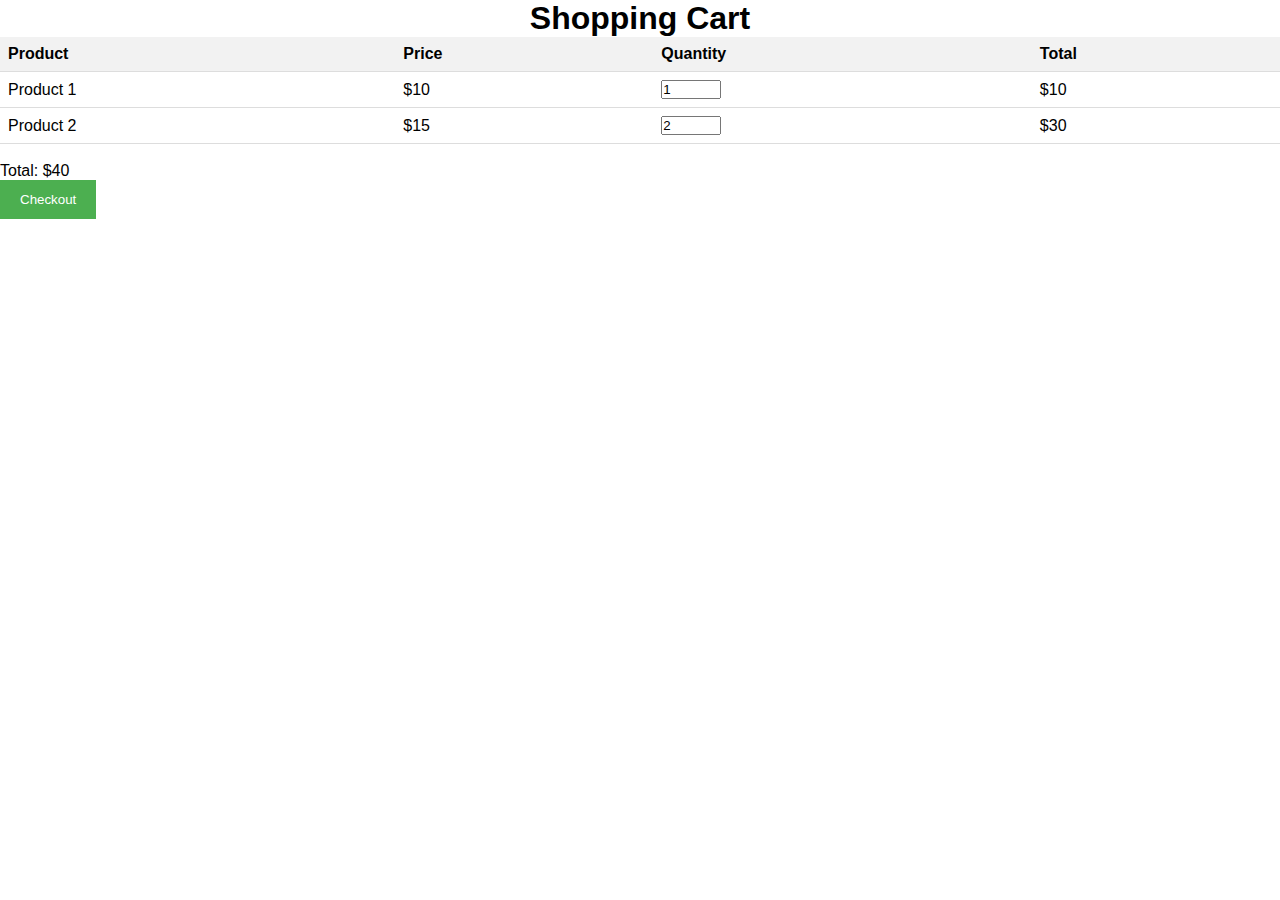
<file: cart.html>
<!DOCTYPE html>
<html lang="en">
<head>
    <meta charset="UTF-8">
    <meta name="viewport" content="width=device-width, initial-scale=1.0">
    <title>Cart</title>
    <link rel="stylesheet" href="./css/cart.css">
</head>

<body>

        <h1>Shopping Cart</h1>
        
        <table>
          <tr>
            <th>Product</th>
            <th>Price</th>
            <th>Quantity</th>
            <th>Total</th>
          </tr>
          <tr>
            <td>Product 1</td>
            <td>$10</td>  
            <td>
              <input type="number" value="1">
            </td>
            <td>$10</td>
          </tr>
          <tr>
            <td>Product 2</td>
            <td>$15</td>
            <td>
              <input type="number" value="2">
            </td>
            <td>$30</td>  
          </tr>
        </table>
        
        <br>
        
        <div>
          Total: $40
        </div>
        
        <button>Checkout</button>
      
      </body>
      
</html>
</file>
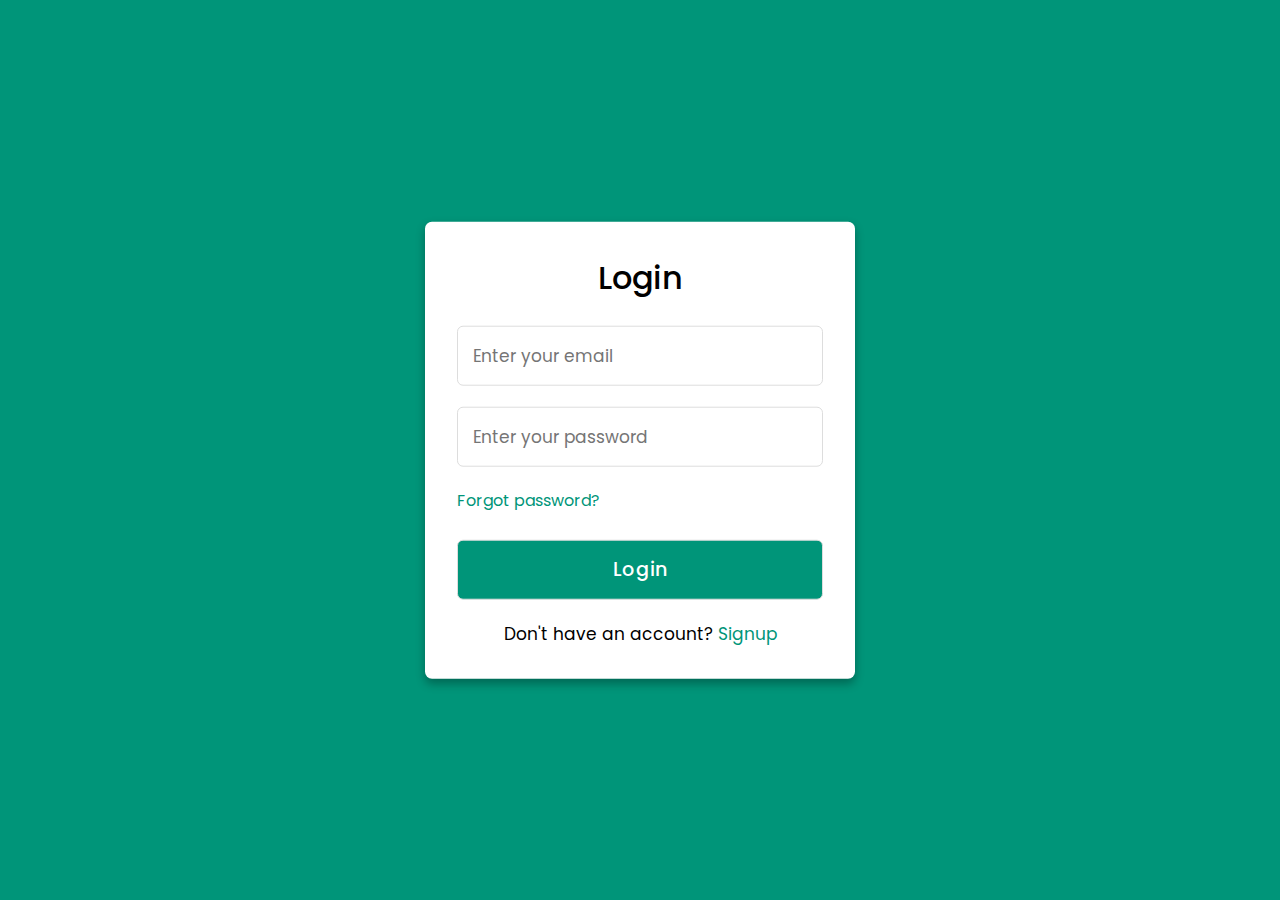
<file: loginregister.html>
<!DOCTYPE html>
<!-- Coding By CodingNepal - codingnepalweb.com -->
<html lang="en">
<head>
  <meta charset="UTF-8">
  <meta name="viewport" content="width=device-width, initial-scale=1.0">
  <meta http-equiv="X-UA-Compatible" content="ie=edge">
  <title>Login & Registration Form</title>
  <!---Custom CSS File--->
  <link rel="stylesheet" href="./css/form.css">
</head>
<body>
  <div class="container">
    <input type="checkbox" id="check">
    <div class="login form">
      <header>Login</header>
      <form action="#">
        <input type="text" placeholder="Enter your email">
        <input type="password" placeholder="Enter your password">
        <a href="#">Forgot password?</a>
        <input type="button" class="button" value="Login">
      </form>
      <div class="signup">
        <span class="signup">Don't have an account?
         <label for="check">Signup</label>
        </span>
      </div>
    </div>
    <div class="registration form">
      <header>Signup</header>
      <form action="#">
        <input type="text" placeholder="Enter your email">
        <input type="password" placeholder="Create a password">
        <input type="password" placeholder="Confirm your password">
        <input type="button" class="button" value="Signup">
      </form>
      <div class="signup">
        <span class="signup">Already have an account?
         <label for="check">Login</label>
        </span>
      </div>
    </div>
  </div>
</body>
</html>
</file>
<file: css/cart.css>
*{
    margin: 0;
    padding: 0;
    box-sizing: border-box;
}
body {
    font-family: Arial, sans-serif;
  }
  
  h1 {
    text-align: center;  
  }
  
  table {
    width: 100%;
    border-collapse: collapse;
  }
  
  th, td {
    padding: 8px;
    text-align: left;
    border-bottom: 1px solid #ddd;
  }
  
  th {
    background-color: #f2f2f2;
  }  
  
  input[type="number"] {
    width: 60px;
  }
  
  button {
    background-color: #4CAF50;
    color: white;
    padding: 12px 20px;
    border: none;
    cursor: pointer;
  }
  
  button:hover {
    background-color: #45a049;
  }
  
  .total {
    text-align: right;
    font-weight: bold;
    padding-top: 20px;
  }
</file>
<file: css/form.css>
/* Import Google font - Poppins */
@import url('https://fonts.googleapis.com/css2?family=Poppins:wght@200;300;400;500;600;700&display=swap');
*{
  margin: 0;
  padding: 0;
  box-sizing: border-box;
  font-family: 'Poppins', sans-serif;
}
body{
  min-height: 100vh;
  width: 100%;
  background: #009579;
}
.container{
  position: absolute;
  top: 50%;
  left: 50%;
  transform: translate(-50%,-50%);
  max-width: 430px;
  width: 100%;
  background: #fff;
  border-radius: 7px;
  box-shadow: 0 5px 10px rgba(0,0,0,0.3);
}
.container .registration{
  display: none;
}
#check:checked ~ .registration{
  display: block;
}
#check:checked ~ .login{
  display: none;
}
#check{
  display: none;
}
.container .form{
  padding: 2rem;
}
.form header{
  font-size: 2rem;
  font-weight: 500;
  text-align: center;
  margin-bottom: 1.5rem;
}
 .form input{
   height: 60px;
   width: 100%;
   padding: 0 15px;
   font-size: 17px;
   margin-bottom: 1.3rem;
   border: 1px solid #ddd;
   border-radius: 6px;
   outline: none;
 }
 .form input:focus{
   box-shadow: 0 1px 0 rgba(0,0,0,0.2);
 }
.form a{
  font-size: 16px;
  color: #009579;
  text-decoration: none;
}
.form a:hover{
  text-decoration: underline;
}
.form input.button{
  color: #fff;
  background: #009579;
  font-size: 1.2rem;
  font-weight: 500;
  letter-spacing: 1px;
  margin-top: 1.7rem;
  cursor: pointer;
  transition: 0.4s;
}
.form input.button:hover{
  background: #006653;
}
.signup{
  font-size: 17px;
  text-align: center;
}
.signup label{
  color: #009579;
  cursor: pointer;
}
.signup label:hover{
  text-decoration: underline;
}
</file>
